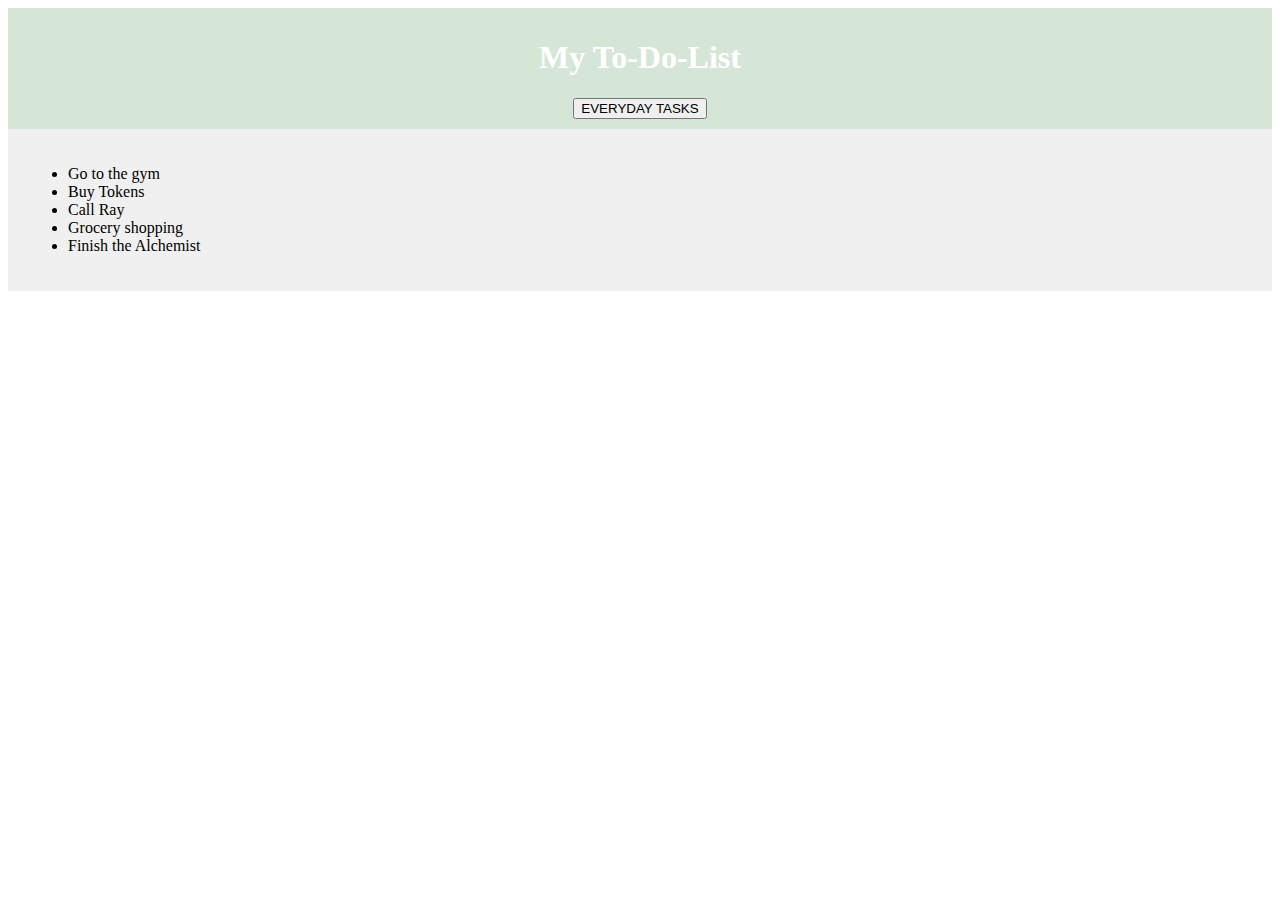
<file: To-Do List/index.html>
<!DOCTYPE html>
<html lang="en">
<head>
    <meta charset="UTF-8">
    <meta name="viewport" content="width=device-width, initial-scale=1.0">
    <link rel="stylesheet" href="styles.css">
    <title>Building a To-Do-List</title>
</head>
<body>
    <header>
        <h1>My To-Do-List</h1>
        <section>
            <button aria-placeholder="Task tittle" >EVERYDAY TASKS</button>
        </section>
        </header>
        <main>
            <ul>
                <li>Go to the gym</li>
                <li>Buy Tokens</li>
                <li>Call Ray</li>
                <li>Grocery shopping</li>
                <li>Finish the Alchemist</li>
            </ul>
        </main>
    
</body>
</html>
<!-- Object literals -->
</file>
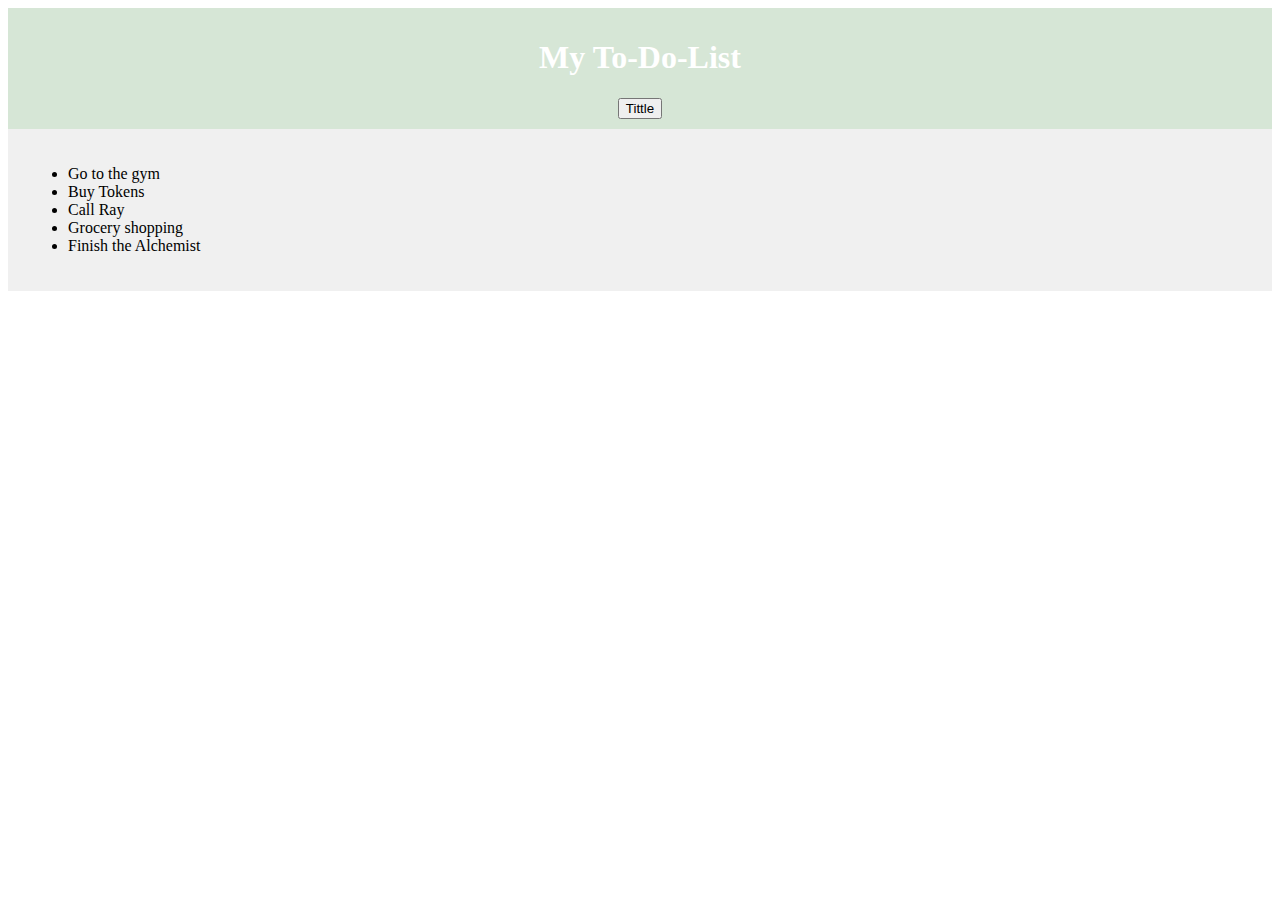
<file: Weather App/index.html>
<!DOCTYPE html>
<html lang="en">
<head>
    <meta charset="UTF-8">
    <meta name="viewport" content="width=device-width, initial-scale=1.0">
    <link rel="stylesheet" href="styles.css">
    <title>Building a To-Do-List</title>
</head>
<body>
    <header>
        <h1>My To-Do-List</h1>
        <section>
            <button aria-placeholder="Task tittle" >Tittle</button>
        </section>
        </header>
        <main>
            <ul>
                <li>Go to the gym</li>
                <li>Buy Tokens</li>
                <li>Call Ray</li>
                <li>Grocery shopping</li>
                <li>Finish the Alchemist</li>
            </ul>
        </main>
    
</body>
</html>
</file>
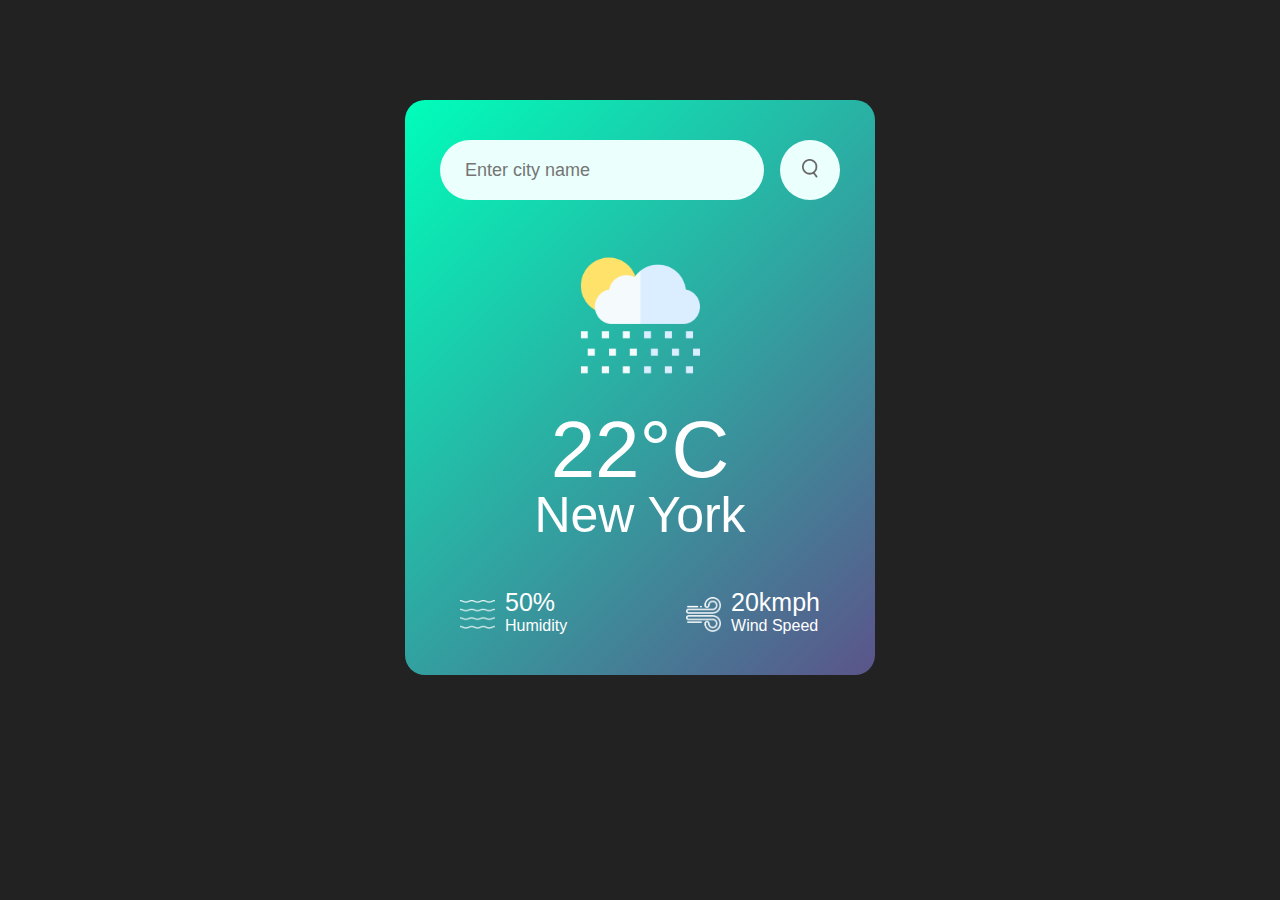
<file: weather app/index.html>
<!DOCTYPE html>
<html lang="en">
<head>
    <meta charset="UTF-8">
    <meta name="viewport" content="width=device-width, initial-scale=1.0">
    <link rel="stylesheet" href="style.css">
    <title>Weather App </title>
</head>
<body>
    <!-- building applicable portfolio projects -->
     <div class="card">
     <div class="search">
        <input type="text" placeholder="Enter city name" spellcheck="false">
        <button> <img src="img/weather-app-img/images/search.png" alt="search"></button>
     </div>
     <div class="weather">
        <img src="img/weather-app-img/images/rain.png"  class="weather-icon">
        <h1 class="temp">22°C</h1>
        <h2 class="city">New York</h2>
         
        <div class="details">
            <div class="col">
                <img src="img/weather-app-img/images/humidity.png">
                <div>
                    <p class="humidity">50%</p>
                    <p>Humidity</p>
                </div>
            </div>
             <div class="col">
                <img src="img/weather-app-img/images/wind.png">
                <div>
                    <p class="wind">20kmph</p>
                    <p>Wind Speed</p>
                </div>
            </div>

            
        </div>

     </div>
    </div>


    <script src="script.js"></script>
</body>
</html>
</file>
<file: To-Do List/styles.css>
header{
    background-color: #d6e6d6;
    color: white;
    padding: 10px 0;
    text-align: center;
}
main{
    padding: 20px;
    background-color: #f0f0f0;
}
</file>
<file: Weather App/styles.css>
header{
    background-color: #d6e6d6;
    color: white;
    padding: 10px 0;
    text-align: center;
}
main{
    padding: 20px;
    background-color: #f0f0f0;
}
</file>
<file: weather app/style.css>
*{
    margin: 0;
    padding: 0;
    font-family: 'Poppins',sans-serif;
    box-sizing: border-box;

}
body{
    background: #222;
}
.card{
    width: 90%;
    max-width: 470px;
    background: linear-gradient(135deg, #00feba, #5b548a);
    color: #ffff;
    margin: 100px auto 0;
    border-radius: 20px;
    padding: 40px 35px;
    text-align: center;
} 
.search{
    width: 100%;
    align-items: center;
    justify-content: space-between;
    display: flex;
} 
.search input{
    border: 0;
    outline: 0;
    background: #ebfffc;
    color: #555;
    padding: 10px 25px;
    height: 60px;
    border-radius: 30px;
    flex: 1;
    margin-right: 16px;
    font-size: 18px;
    
}    
.search button{
    border: 0;
    outline: 0;
    background: #ebfffc;
    border-radius: 50%;
    width: 60px;
    height: 60px;
    cursor: pointer;

}
.search button img{
    width: 16px;
}
.weather-icon{
    width: 170px;
    margin-top: 30px;
}
.weather h1{
    font-size: 80px;
    font-weight: 500;
 
}
.weather h2{
    font-size: 50px;
    font-weight: 400;
    margin-top: -10px;
 
}
.details{
    display: flex;
    justify-content: space-between;
    align-items: center;
    padding: 0 20px;
    margin-top: 50px;
}
.col{
    display: flex;
    align-items: center;
    text-align: left;

}
.col img{
    width: 35px;
    margin-right: 10px;
}
.humidity, .wind{
    font-size: 25px;
    margin-top: -6px;
}
</file>
